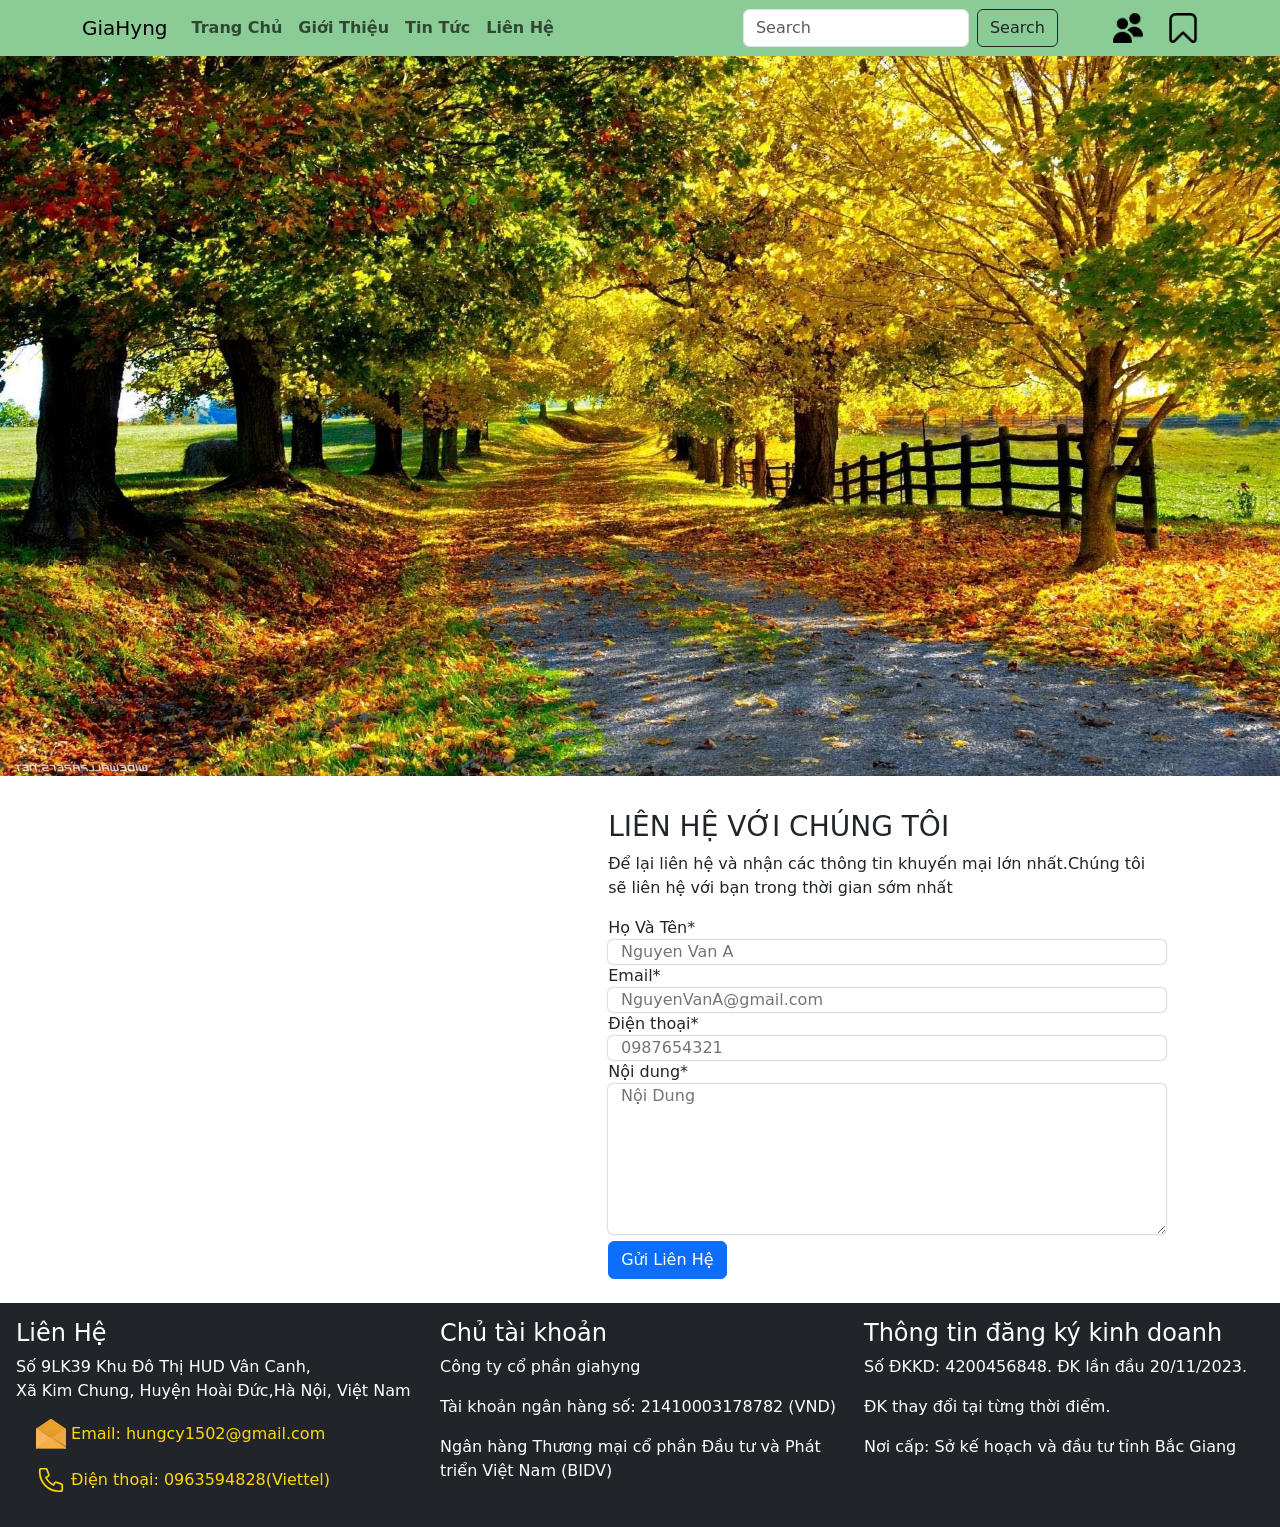
<file: contact.html>
<!DOCTYPE html>
<html lang="en">

<head>
    <meta charset="UTF-8">
    <meta name="viewport" content="width=device-width, initial-scale=1.0">
    <title>Liên Hệ</title>
    <link href="bootstrap-5.3.2-dist/bootstrap-5.3.2-dist/css/bootstrap.min.css" rel="stylesheet"
        integrity="sha384-T3c6CoIi6uLrA9TneNEoa7RxnatzjcDSCmG1MXxSR1GAsXEV/Dwwykc2MPK8M2HN" crossorigin="anonymous">
    <link rel="stylesheet" href="style.css">
</head>

<body>
    <header class="sticky-top">
        <nav class="navbar navbar-expand-lg">
            <div class="container">
                <a class="navbar-brand" href="#">GiaHyng</a>
                <button class="navbar-toggler" type="button" data-bs-toggle="collapse"
                    data-bs-target="#navbarSupportedContent" aria-controls="navbarSupportedContent"
                    aria-expanded="false" aria-label="Toggle navigation">
                    <span class="navbar-toggler-icon"></span>
                </button>
                <div class="collapse navbar-collapse" id="navbarSupportedContent">
                    <ul class="navbar-nav me-auto mb-2 mb-lg-0">
                        <li class="nav-item">
                            <a class="nav-link" href="index.html">Trang Chủ</a>
                        </li>
                        <li class="nav-item">
                            <a class="nav-link" href="#">Giới Thiệu</a>
                        </li>
                        <li class="nav-item">
                            <a class="nav-link" href="news.html
                            ">Tin Tức</a>
                        </li>
                        <li class="nav-item">
                            <a class="nav-link" href="contact.html">Liên Hệ</a>
                        </li>
                    </ul>
                    <form class="d-flex" role="search">
                        <input class="form-control me-2" type="search" placeholder="Search" aria-label="Search">
                        <button class="btn btn-outline-dark" type="submit">Search</button>
                    </form>
                    <div class="icon d-none d-lg-block">
                        <div class="dropdown">
                            <a class="" href="#" role="button" data-bs-toggle="dropdown" aria-expanded="false">
                                <img id="icon" src="image/dang-nhap.png" alt="hình ảnh">
                            </a>
                            <ul class="dropdown-menu">
                                <li><a class="dropdown-item" href="#">Đăng Nhập</a></li>
                                <li><a class="dropdown-item" href="#">Đăng Ký</a></li>
                            </ul>
                            <a href="#1"><img id="icon" src="image/luu.png" alt="hình ảnh"></a>
                        </div>
                    </div>
                </div>
            </div>
        </nav>
    </header>

    <div id="carouselExampleSlidesOnly" class="carousel slide" data-bs-ride="carousel">
        <div class="carousel-inner">
            <div class="carousel-item active">
                <img src="image/banner-news4.jpg" class="d-block w-100" alt="...">
            </div>
            <div class="carousel-item">
                <img src="image/banner-news5.jpg" class="d-block w-100" alt="...">
            </div>
            <div class="carousel-item">
                <img src="image/banner-news6.jpg" class="d-block w-100" alt="...">
            </div>
        </div>
    </div>
    </div>
    <div class="container">
        <div class="infor-contact">
            <div class="myhome-map mt-4">
                <iframe
                    src="https://www.google.com/maps/embed?pb=!1m18!1m12!1m3!1d232.74263589169857!2d105.73329317491626!3d21.03739999776195!2m3!1f0!2f0!3f0!3m2!1i1024!2i768!4f13.1!3m3!1m2!1s0x313454605a84a939%3A0xe5d589fc0bc3591d!2zSFVEIFbDom4gQ2FuaCwgS2h1IGNodW5nIGPGsCBDVCBOdW1iZXIgT25lLCBWw6JuIENhbmgsIEhvw6BpIMSQ4bupYywgSMOgIE7hu5lpLCBWaWV0bmFt!5e0!3m2!1sen!2s!4v1701225757605!5m2!1sen!2s"
                    width="100%" height="450" style="border:0;" allowfullscreen="" loading="lazy"
                    referrerpolicy="no-referrer-when-downgrade"></iframe>
            </div>
            <div class="contact-with-me ms-md-4 my-4">
                <h3>LIÊN HỆ VỚI CHÚNG TÔI</h3>
                <p>Để lại liên hệ và nhận các thông tin khuyến mại lớn nhất.Chúng tôi sẽ liên hệ với bạn trong thời gian
                    sớm nhất</p>
                <form action="">
                    <label for="name">Họ Và Tên*</label>
                    <br>
                    <input type="text" name="name" id="input" placeholder="Nguyen Van A" required>
                    <br>
                    <label for="name">Email*</label>
                    <br>
                    <input type="email" name="email" id="input" placeholder="NguyenVanA@gmail.com" required>
                    <br>
                    <label for="phone">Điện thoại*</label>
                    <br>
                    <input type="tel" name="phone" id="input" placeholder="0987654321" required>
                    <br>
                    <label for="name">Nội dung*</label>
                    <br>
                    <textarea name="messenger" id="content-contect" cols="30" rows="10" placeholder="Nội Dung"
                        required></textarea>
                    <br>
                    <button type="submit" class="btn btn-primary">Gửi Liên Hệ</button>
                </form>
            </div>
        </div>
    </div>
    <footer>
        <div class="bg-dark">
            <div class="row footer-content text-white p-3">
                <div class="col-md-4">
                    <h4>Liên Hệ</h4>
                    <p>Số 9LK39 Khu Đô Thị HUD Vân Canh,<br>Xã Kim Chung, Huyện Hoài Đức,Hà Nội, Việt Nam</p>
                    <div class="email">
                        <img id="icon" src="image/mail.svg" alt="">
                        <span>Email: <a href="mailto:hungcy1502@gmail.com">hungcy1502@gmail.com</a></span>
                    </div>
                    <div class="tel my-3">
                        <img src="image/phone.svg" alt="" id="icon">
                        <span>Điện thoại: <a href="tel:0963594828">0963594828(Viettel)</a></span>
                    </div>

                </div>
                <div class="col-md-4">
                    <h4>Chủ tài khoản</h4>
                    <p>Công ty cổ phần giahyng</p>
                    <p>Tài khoản ngân hàng số: 21410003178782 (VND)</p>
                    <p>Ngân hàng Thương mại cổ phần Đầu tư và Phát triển Việt Nam (BIDV)</p>
                </div>
                <div class="col-md-4">
                    <h4>Thông tin đăng ký kinh doanh</h4>
                    <p>Số ĐKKD: 4200456848. ĐK lần đầu 20/11/2023.</p>
                    <p>ĐK thay đổi tại từng thời điểm.</p>
                    <p>Nơi cấp: Sở kế hoạch và đầu tư tỉnh Bắc Giang</p>
                </div>
            </div>
        </div>

    </footer>
</body>
<script src="bootstrap-5.3.2-dist/bootstrap-5.3.2-dist/js/bootstrap.bundle.min.js"
    integrity="sha384-C6RzsynM9kWDrMNeT87bh95OGNyZPhcTNXj1NW7RuBCsyN/o0jlpcV8Qyq46cDfL"
    crossorigin="anonymous"></script>

</html>
</file>
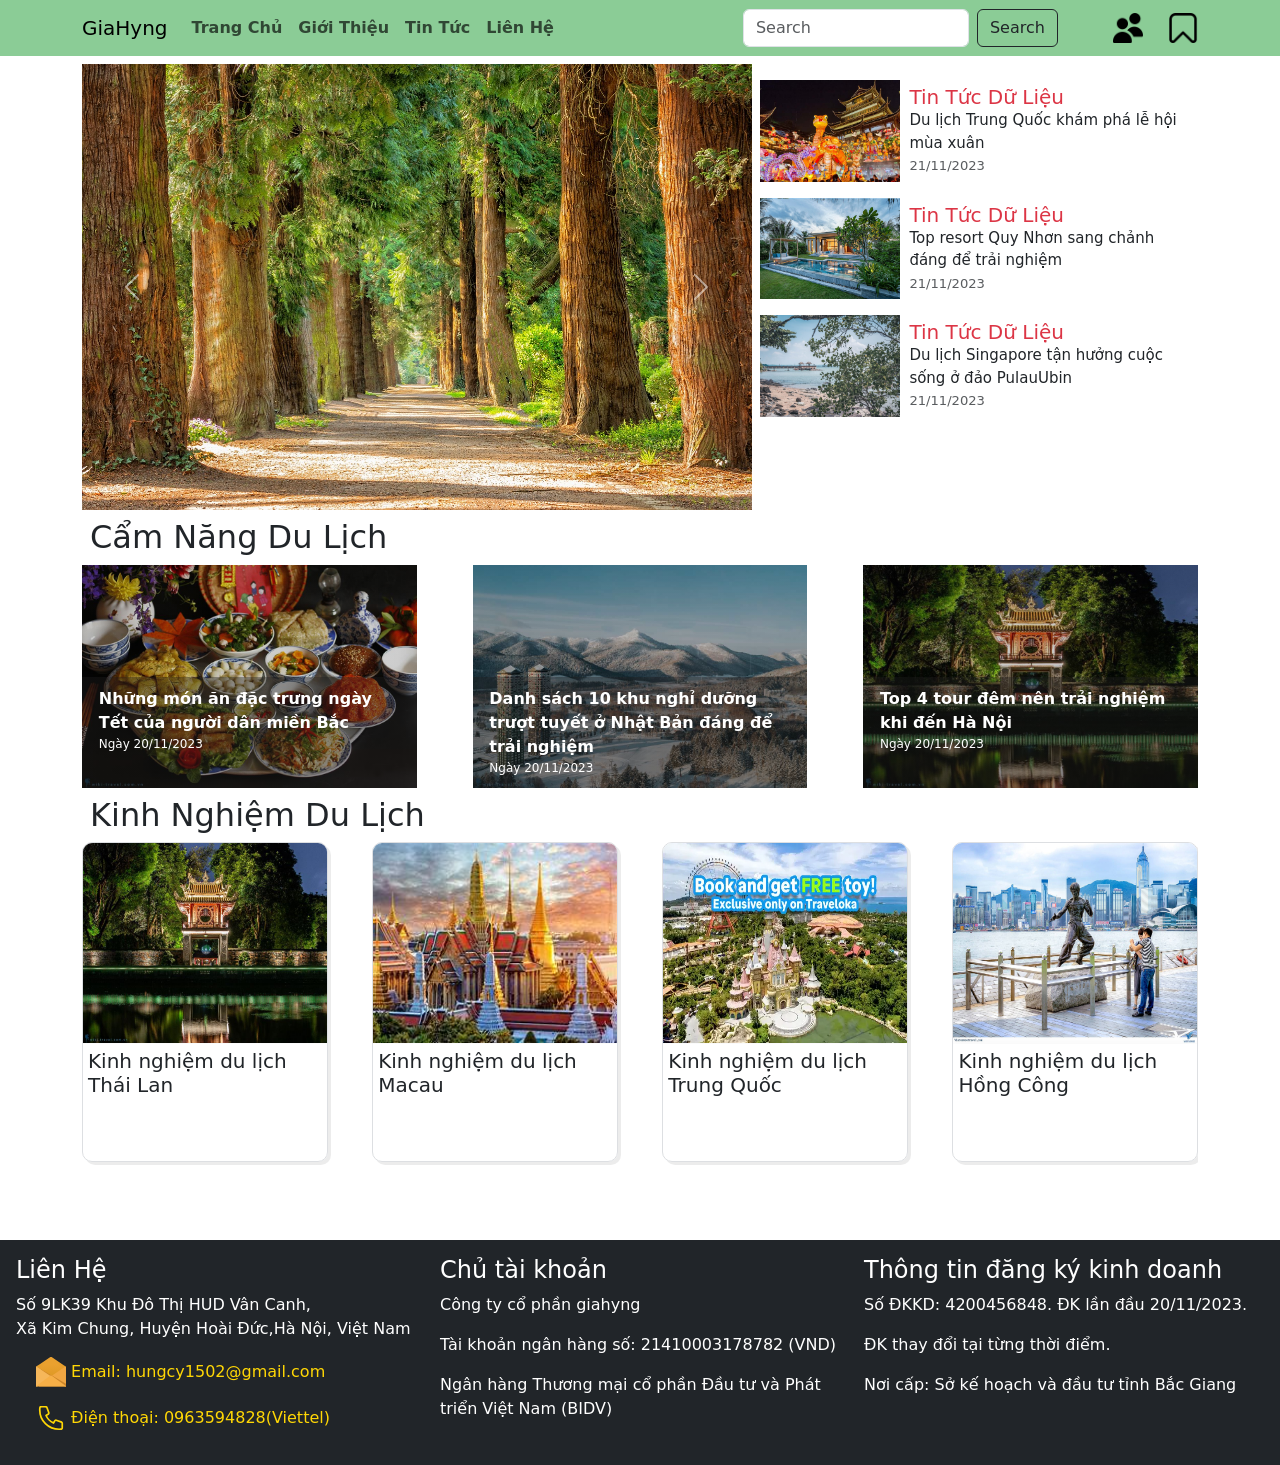
<file: news.html>
<!DOCTYPE html>
<html lang="en">

<head>
    <meta charset="UTF-8">
    <meta name="viewport" content="width=device-width, initial-scale=1.0">
    <title>Tin Tức</title>
    <link href="bootstrap-5.3.2-dist/bootstrap-5.3.2-dist/css/bootstrap.min.css" rel="stylesheet"
        integrity="sha384-T3c6CoIi6uLrA9TneNEoa7RxnatzjcDSCmG1MXxSR1GAsXEV/Dwwykc2MPK8M2HN" crossorigin="anonymous">
    <link rel="stylesheet" href="style.css">
</head>

<body>
    <header class="sticky-top">
        <nav class="navbar navbar-expand-lg">
            <div class="container">
                <a class="navbar-brand" href="#">GiaHyng</a>
                <button class="navbar-toggler" type="button" data-bs-toggle="collapse"
                    data-bs-target="#navbarSupportedContent" aria-controls="navbarSupportedContent"
                    aria-expanded="false" aria-label="Toggle navigation">
                    <span class="navbar-toggler-icon"></span>
                </button>
                <div class="collapse navbar-collapse" id="navbarSupportedContent">
                    <ul class="navbar-nav me-auto mb-2 mb-lg-0">
                        <li class="nav-item">
                            <a class="nav-link" href="index.html">Trang Chủ</a>
                        </li>
                        <li class="nav-item">
                            <a class="nav-link" href="#">Giới Thiệu</a>
                        </li>
                        <li class="nav-item">
                            <a class="nav-link" href="news.html">Tin Tức</a>
                        </li>
                        <li class="nav-item">
                            <a class="nav-link" href="contact.html">Liên Hệ</a>
                        </li>
                    </ul>
                    <form class="d-flex" role="search">
                        <input class="form-control me-2" type="search" placeholder="Search" aria-label="Search"
                            required>
                        <button class="btn btn-outline-dark" type="submit">Search</button>
                    </form>
                    <div class="icon d-none d-lg-block">
                        <div class="dropdown">
                            <a class="" href="#" role="button" data-bs-toggle="dropdown" aria-expanded="false">
                                <img id="icon" src="image/dang-nhap.png" alt="hình ảnh">
                            </a>
                            <ul class="dropdown-menu">
                                <li><a class="dropdown-item" href="#">Đăng Nhập</a></li>
                                <li><a class="dropdown-item" href="#">Đăng Ký</a></li>
                            </ul>
                            <a href="#1"><img id="icon" src="image/luu.png" alt="hình ảnh"></a>
                        </div>
                    </div>
                </div>
            </div>
        </nav>
    </header>
    <div class="container ctn-news">

        <div class="banner mt-2">
            <div id="carouselExampleAutoplaying" class="carousel slide" data-bs-ride="carousel">
                <div class="carousel-inner">
                    <div class="carousel-item active">
                        <img src="image/banner-news3.jpg" class=" w-100" alt="...">
                    </div>
                    <div class="carousel-item">
                        <img src="image/banner-news.jpg" class="w-100" alt="...">
                    </div>
                    <div class="carousel-item">
                        <img src="image/banner-news2.jpg" class="w-100" alt="...">
                    </div>
                </div>
                <button class="carousel-control-prev" type="button" data-bs-target="#carouselExampleAutoplaying"
                    data-bs-slide="prev">
                    <span class="carousel-control-prev-icon" aria-hidden="true"></span>
                    <span class="visually-hidden">Previous</span>
                </button>
                <button class="carousel-control-next" type="button" data-bs-target="#carouselExampleAutoplaying"
                    data-bs-slide="next">
                    <span class="carousel-control-next-icon" aria-hidden="true"></span>
                    <span class="visually-hidden">Next</span>
                </button>
            </div>
        </div>
        <h2 class="mt-2 mt-md-4 ms-3 d-md-none">Tin Mới</h2>
        <div class="data-new mt-md-4">
            <div class="mb-3 mx-2 news">
                <div class="row g-1">
                    <div class="col-md-4">
                        <img src="image/10.png" class="h-100 img-fluid " alt="...">
                    </div>
                    <div class="col-md-8">
                        <div class="card-body">
                            <h5 class="card-title text-danger fs-lg-6">Tin Tức Dữ Liệu</h5>
                            <a href="#1" class="card-text text-dark">Du lịch Trung Quốc khám phá lễ hội mùa xuân</a>
                            <p class="card-text "><small class="text-body-secondary">21/11/2023</small></p>
                        </div>
                    </div>
                </div>
            </div>
            <div class="mb-3 mx-2 news">
                <div class="row g-1">
                    <div class="col-md-4">
                        <img src="image/11.png" class="h-100 img-fluid " alt="...">
                    </div>
                    <div class="col-md-8">
                        <div class="card-body">
                            <h5 class="card-title text-danger fs-lg-6">Tin Tức Dữ Liệu</h5>
                            <a href="#1" class="card-text text-dark">Top resort Quy Nhơn sang chảnh đáng để trải
                                nghiệm</a>
                            <p class="card-text "><small class="text-body-secondary">21/11/2023</small></p>
                        </div>
                    </div>
                </div>
            </div>
            <div class="mb-3 mx-2 news">
                <div class="row g-1">
                    <div class="col-md-4">
                        <img src="image/12.png" class="img-fluid " alt="...">
                    </div>
                    <div class="col-md-8">
                        <div class="card-body">
                            <h5 class="card-title text-danger fs-lg-6">Tin Tức Dữ Liệu</h5>
                            <a href="#1" class="card-text text-dark">Du lịch Singapore tận hưởng cuộc sống ở đảo
                                PulauUbin</a>
                            <p class="card-text "><small class="text-body-secondary">21/11/2023</small></p>
                        </div>
                    </div>
                </div>
            </div>

        </div>

        <h2 class="m-2">Cẩm Năng Du Lịch</h2>
        <div class="travel-exp">
            <div class="travel-img_exp">
                <div class="shadow-news-3"></div>
                <img src="image/13.png" alt="hình ảnh">
                <div class="infor">
                    <a href="#3"><b>Những món ăn đặc trưng ngày Tết của người dân miền Bắc</b></a>
                    <p class="date">Ngày 20/11/2023</p>
                    <p class="view-news">Ngày Tết, món ăn truyền thống của mỗi miền Bắc – Trung – Nam đều có nét đặc
                        trưng riêng biệt, mang dấu ấn của văn hóa ẩm thực vùng miền. Hãy cùng Giahyng tham khảo 15 món
                        ăn Tết miền Bắc</p>
                </div>

            </div>
            <div class="travel-img_exp">
                <div class="shadow-news-3"></div>
                <img src="image/14.png" alt="hình ảnh">
                <div class="infor">
                    <a href="#2"><b>Danh sách 10 khu nghỉ dưỡng trượt tuyết ở Nhật Bản đáng để trải nghiệm</b></a>
                    <p class="date">Ngày 20/11/2023</p>
                    <p class="view-news">Nhật Bản không chỉ là một đất nước nổi tiếng với thiên nhiên hùng vĩ, khí hậu
                        mát mẻ mà còn đặc biệt thu hút khách du lịch vào mùa đông bởi những khu nghỉ dưỡng trượt tuyết
                        chất lượng </p>
                </div>
            </div>
            <div class="travel-img_exp">
                <div class="shadow-news-3"></div>
                <img src="image/15.1.png" alt="hình ảnh">
                <div class="infor">
                    <a href="#1"><b>Top 4 tour đêm nên trải nghiệm khi đến Hà Nội</b></a>
                    <p class="date">Ngày 20/11/2023</p>
                    <p class="view-news">Hà Nội nghìn năm văn hiến luôn gây ấn tượng trong lòng du khách bởi vẻ đẹp
                        truyền thống kết hợp với hiện đại. Du khách thường ấn tượng với vẻ đẹp Hà Nội vào ban ngày,
                        nhưng ít ai biết được rằng, Hà Nội về đêm còn lung linh, huyền ảo</p>
                </div>
            </div>
        </div>
        <h2 class="m-2">Kinh Nghiệm Du Lịch </h2>
        <div class="product">
            <div class="cards">
                <div class="card-img">
                    <div class="shadow"></div>
                    <div class="view-all">
                        <a class="btn btn btn-outline-secondary" href="#">Xem Thêm</a>
                    </div>
                    <img src="image/15.1.png" class="card-img-top" alt="...">
                </div>
                <div class="card-body">
                    <h5 class="card-title">Kinh nghiệm du lịch Thái Lan</h5>

                </div>
            </div>
            <div class="cards">
                <div class="card-img">
                    <div class="shadow"></div>
                    <div class="view-all">
                        <a class="btn btn btn-outline-secondary" href="#">Xem Thêm</a>
                    </div>
                    <img src="image/15.2.png" class="card-img-top" alt="...">
                </div>
                <div class="card-body">
                    <h5 class="card-title">Kinh nghiệm du lịch Macau</h5>

                </div>

            </div>
            <div class="cards">
                <div class="card-img">
                    <div class="shadow"></div>
                    <div class="view-all">
                        <a class="btn btn btn-outline-secondary" href="#">Xem Thêm</a>
                    </div>
                    <img src="image/01.png" class="card-img-top" alt="...">
                </div>
                <div class="card-body">
                    <h5 class="card-title">Kinh nghiệm du lịch Trung Quốc</h5>

                </div>

            </div>
            <div class="cards">
                <div class="card-img">
                    <div class="shadow"></div>
                    <div class="view-all">
                        <a class="btn btn btn-outline-secondary" href="#">Xem Thêm</a>
                    </div>
                    <img src="image/16.png" class="card-img-top" alt="...">
                </div>
                <div class="card-body">
                    <h5 class="card-title">Kinh nghiệm du lịch Hồng Công</h5>

                </div>
            </div>
        </div>
    </div>
    <footer class="mt-5">
        <div class="bg-dark">
            <div class="row footer-content text-white p-3">
                <div class="col-md-4">
                    <h4>Liên Hệ</h4>
                    <p>Số 9LK39 Khu Đô Thị HUD Vân Canh,<br>Xã Kim Chung, Huyện Hoài Đức,Hà Nội, Việt Nam</p>
                    <div class="email">
                        <img id="icon" src="image/mail.svg" alt="">
                        <span>Email: <a href="mailto:hungcy1502@gmail.com">hungcy1502@gmail.com</a></span>
                    </div>
                    <div class="tel my-3">
                        <img src="image/phone.svg" alt="" id="icon">
                        <span>Điện thoại: <a href="tel:0963594828">0963594828(Viettel)</a></span>
                    </div>

                </div>
                <div class="col-md-4">
                    <h4>Chủ tài khoản</h4>
                    <p>Công ty cổ phần giahyng</p>
                    <p>Tài khoản ngân hàng số: 21410003178782 (VND)</p>
                    <p>Ngân hàng Thương mại cổ phần Đầu tư và Phát triển Việt Nam (BIDV)</p>
                </div>
                <div class="col-md-4">
                    <h4>Thông tin đăng ký kinh doanh</h4>
                    <p>Số ĐKKD: 4200456848. ĐK lần đầu 20/11/2023.</p>
                    <p>ĐK thay đổi tại từng thời điểm.</p>
                    <p>Nơi cấp: Sở kế hoạch và đầu tư tỉnh Bắc Giang</p>
                </div>
            </div>
        </div>

    </footer>
</body>
<script src="bootstrap-5.3.2-dist/bootstrap-5.3.2-dist/js/bootstrap.bundle.min.js"
    integrity="sha384-C6RzsynM9kWDrMNeT87bh95OGNyZPhcTNXj1NW7RuBCsyN/o0jlpcV8Qyq46cDfL"
    crossorigin="anonymous"></script>

</html>
</file>
<file: style.css>
*{
    margin: 0;
    padding: 0;
    box-sizing: border-box;
}
a{
    text-decoration: none;
}
.navbar{
    background-color: #8BCC96;
}
.nav-link{
    font-weight: 600;
}
.icon{
    margin-left: 35px;
}
#icon{
    width: 30px;
    margin-left: 20px;
}
.dropdown-menu {
    position: absolute;
    margin-top: 200px;
}

.container .slogan p{
    font-size: 2.2vw;
    color: #796c6c;
}
.container .slogan h2 {
    font-size: 2.5vw;
    margin: 1vw 5vw;
}
.product{
    display: flex;
    flex-wrap: wrap;
    overflow: hidden;
    justify-content: space-between;
}
.card-img{
    width: 100%;
    height: 63%;
    position: relative;
    overflow: hidden;
}
.shadow{
    position: absolute;
    width: 100%;
    height: 100%;
    top: 100%;
    background:rgba(26, 25, 25, 0.8);
}
.cards{
    position: relative;
    object-fit: cover;
    border-radius: 10px;
    height: 320px;
    margin-bottom: 30px;
    overflow: hidden;
    box-shadow: 3px 3px rgba(0,0,0,.075);
    border: 1px solid #dddfe2;
    cursor: pointer;
}
.view-all{
    position: absolute;
    width: 100%;
    height: 100%;
    display: none;
   
}
.view-all a{
    color: aliceblue;
    text-decoration: none;
}
.card-body{
    height: 26%;
    padding: 5px;
}

.cards img{
   width: 100%;
   height: 200px;
}
.tel,.email,footer a{
    color: #FFD705;
}
.next-page a{
    outline: none;
    color: black;
    border-radius: 5px;
    box-shadow: 4px 4px rgb(194, 181, 241);
    background-color: #f0f2f6;
    font-weight: 600;
    width: 40px;
}
.next-page{
    width: 150px;
    height: 50px;
    margin-bottom: 1vw;
   
}
footer{
    clear: both;
}
.cards:hover{
    .shadow{
        top: 0;
        transition: all 0.5s ease;
    }
    .view-all{
        display: flex;
        justify-content: center;
        align-items: center;
    }
}
.next-page a:hover{
    background-color: black;
    color: white;
    box-shadow: 3px 3px rgb(203, 193, 193);
}



/* news */
.ctn-news{
    display: flex;
    flex-wrap: wrap;
}
.banner{
    width: 100%;
}
.news{
    overflow: hidden;
}

.news:hover {
    background-color: #8BCC96;
}
.travel-exp{
    display: flex;
    flex-wrap: wrap;
    justify-content: space-between;
}
.travel-img_exp{
    width: 30%;
    position: relative;
    cursor: pointer;
    overflow: hidden;
}
.travel-img_exp img{
    width: 100%;
    object-fit: cover;
}



.view-news{
    display: none;
    font-size: 15px;
}
button{
    box-shadow: none;
    border:none;
}
.date{
    font-size: 12px;
}


.shadow-news-3{
    position: absolute;
    background: linear-gradient(to top , rgba(25, 24, 24, 0.5) 50% , rgba(18, 17, 17, 0.9) 30% ,rgba(53, 52, 52, 0.2),
    rgba(8, 8, 8, 0.2) 30%);
    width: 100%;
    height: 100%;
    display: none;
}
.infor {
    justify-content: center;
    color: white;
}
.infor a{
    color: black;
}

.news img{
    width: 100%;
    height: 100%;
    object-fit: cover;
}



/* CONTACT */
.infor-contact{
    margin-top: 10px;
    display: flex;
    flex-wrap: wrap;
}
.myhome-map{
    width: 100%;
}
.contact-with-me{
    width: 100%;
}
#input,#content-contect{
    width: 100%;
    border-radius: 5px;
    outline: none;
    border: none;       
    box-shadow: 0 0 2px rgb(127, 127, 192);
    padding-left: 1vw;
}
#content-contect{
    height: 100px;
}


@media screen and (min-width: 1023px){
    .travel-img_exp:hover{
        .shadow-news-3{
            background: linear-gradient(to top , rgba(25, 24, 24, 0.8) 100% , rgba(18, 17, 17, 0.9) 30% ,rgba(53, 52, 52, 0.2),
            rgba(8, 8, 8, 0.2) 30%);
        }
        .infor {
            width: 90%;
            top: 10%;
            left: 5%;
        }
        .date{
            display: none;
        }
        .view-news{
            display: block;
        }
    }
    .cards{
        width: 22% ;
    }
    .product{
        flex-direction: row;
    }    
    .banner{
        width: 60%;
    }
    .data-new{
        width: 40%;
        font-size: 15px;
        
    }


    .travel-img_exp{
        width: 30%;
        
    }
    .shadow-news-3{
        display: block;
    }
    .infor {
        width: 90%;
        position: absolute;
        top: 55%;
        left: 5%;
    }
    .infor a{
        color: white;
    }
    .myhome-map{
        width: 45%;
    }
    .contact-with-me{
        width: 50%;
        margin-left: 3vw;
    }
    #content-contect{
        height: 150px;
    }
}
@media screen and (min-width: 768px) and (max-width:1023px){
    .cards{
        width: 29%;
    }
    .travel-img_exp{
        width: 45%;
    }
    .myhome-map{
        width: 45%;
    }
    .contact-with-me{
        width: 50%;
        margin-left: 3vw;
    }
    #content-contect{
        height: 150px;
    }
}
@media screen and (min-width: 480px) and (max-width : 768px){
    .product{
        flex-direction: row;
    }    
    .cards{
        width: 45%;
    }
    .data-new{
        display: flex;
        flex-wrap: wrap;
    }
    .news{
        width: 46%;
    }
    .travel-img_exp{
        width: 45%;
    }
    
}
@media screen and (max-width:480px){
    .product{
        flex-direction: row;
    }    
    .cards{
        width: 100%;
    }
    .data-new{
        display: flex;
        flex-wrap: wrap;
        max-width: 100%;
    }
    .news{
        width: 100%;
    }
    .travel-img_exp{
        width: 100%;
    }
    
}
</file>
